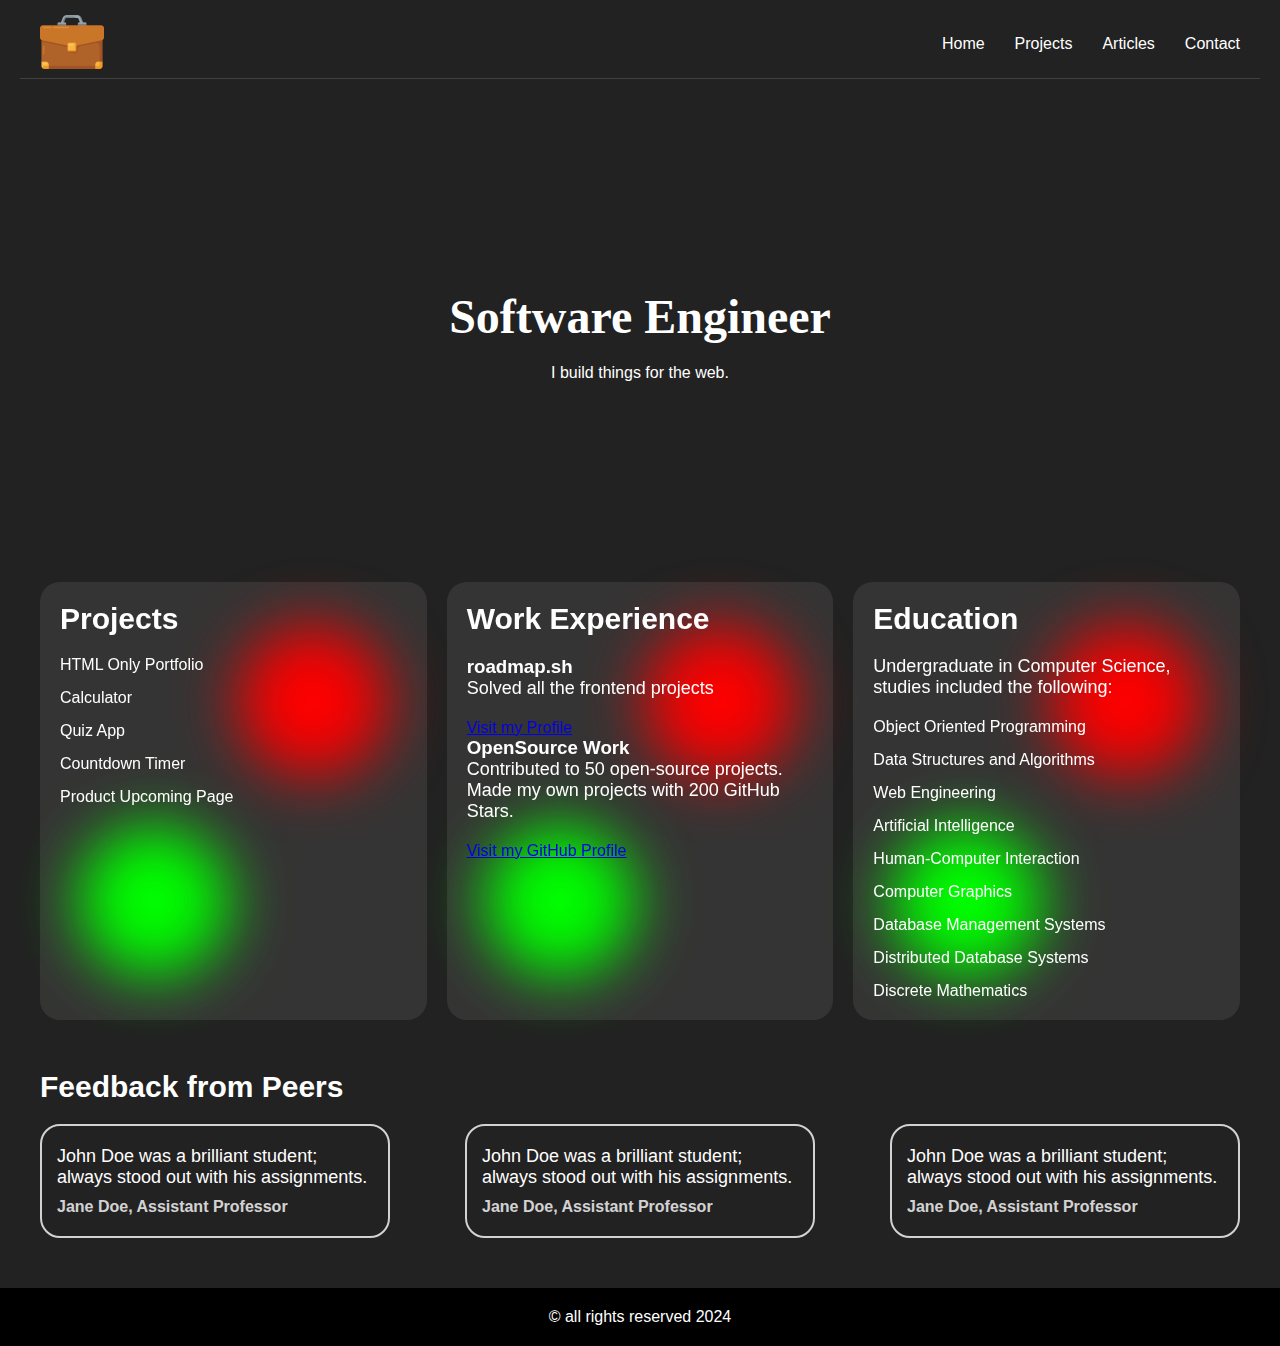
<file: index.html>
<!DOCTYPE html>
<html lang="en">
  <head>
    <meta charset="UTF-8" />
    <meta
      name="viewport"
      content="width=device-width, initial-scale=1.0" />
    <meta
      name="description"
      content="A simple HTML-only website" />
    <!-- SEO Meta Tags -->
    <meta
      name="description"
      content="A simple HTML-only website for roadmap.sh frontend" />
    <meta
      name="keywords"
      content="Frontend Project, HTML, Roadmap.sh" />
    <meta
      name="author"
      content="Austin Hill" />
    <title>Basic HTML Website</title>
    <link
      rel="stylesheet"
      href="styles.css" />
  </head>
  <body>
  <div class="home">
    <header>
      <div class="container bordor-bottom">
        <div class="logo">
          <img
            width="64"
            src="./logo.png"
            alt="Logo" />
        </div>
        <nav>
          <ul>
            <li><a href="index.html">Home</a></li>
            <li><a href="projects.html">Projects</a></li>
            <li><a href="articles.html">Articles</a></li>
            <li><a href="contact.html">Contact</a></li>
          </ul>
        </nav>
      </div>
    </header>

    <main>
      <section class="intro">
        <h1>Software Engineer</h1>
        <p>I build things for the web.</p>
      </section>

      <div class="container gap-5">
        <section class="projects">
          <h2>Projects</h2>
          <ul>
            <li>HTML Only Portfolio</li>
            <li>Calculator</li>
            <li>Quiz App</li>
            <li>Countdown Timer</li>
            <li>Product Upcoming Page</li>
          </ul>
        </section>

        <section class="work-experience">
          <h2>Work Experience</h2>
          <article>
            <h3>roadmap.sh</h3>
            <p>Solved all the frontend projects</p>
            <a href="projects.html">Visit my Profile</a>
          </article>
          <article>
            <h3>OpenSource Work</h3>
            <p>
              Contributed to 50 open-source projects. Made my own projects with
              200 GitHub Stars.
            </p>
            <a href="https://github.com/akinghill">Visit my GitHub Profile</a>
          </article>
        </section>

        <section class="education">
          <h2>Education</h2>
          <p>
            Undergraduate in Computer Science, <br />
            studies included the following:
          </p>
          <ul>
            <li>Object Oriented Programming</li>
            <li>Data Structures and Algorithms</li>
            <li>Web Engineering</li>
            <li>Artificial Intelligence</li>
            <li>Human-Computer Interaction</li>
            <li>Computer Graphics</li>
            <li>Database Management Systems</li>
            <li>Distributed Database Systems</li>
            <li>Discrete Mathematics</li>
          </ul>
        </section>
      </div>
      <div class="container">
        <aside class="reviews">
          <h2>Feedback from Peers</h2>
          <div class="reviews-card">
            <blockquote>
              <p>
                John Doe was a brilliant student; always stood out with his
                assignments.
              </p>
              <footer>Jane Doe, Assistant Professor</footer>
            </blockquote>
            <blockquote>
              <p>
                John Doe was a brilliant student; always stood out with his
                assignments.
              </p>
              <footer>Jane Doe, Assistant Professor</footer>
            </blockquote>
            <blockquote>
              <p>
                John Doe was a brilliant student; always stood out with his
                assignments.
              </p>
              <footer>Jane Doe, Assistant Professor</footer>
            </blockquote>
          </div>
        </aside>
      </div>
    </main>

    <footer class="footer">
      <p>&copy; all rights reserved 2024</p>
    </footer>
  </div>
  </body>
</html>
</file>
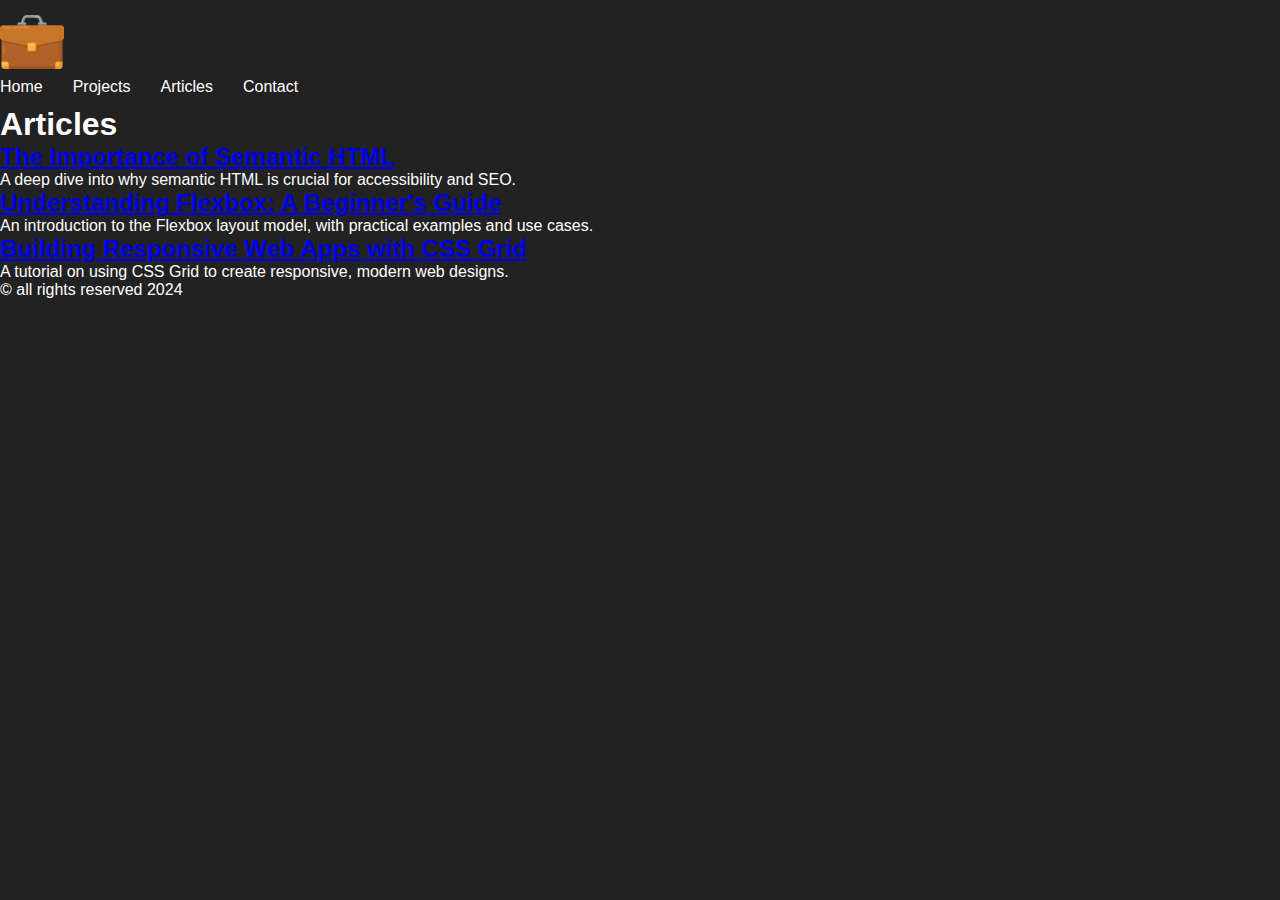
<file: aricles.html>
<!DOCTYPE html>
<html lang="en">
  <head>
    <meta charset="UTF-8" />
    <meta
      name="viewport"
      content="width=device-width, initial-scale=1.0" />
    <!-- SEO Meta Tags -->
    <meta
      name="description"
      content="Articles for a simple HTML-only website for roadmap.sh frontend" />
    <meta
      name="keywords"
      content="Frontend Project, HTML, Roadmap.sh" />
    <meta
      name="author"
      content="Austin Hill" />
    <title>Articles | Basic HTML Website</title>
    <link
      rel="stylesheet"
      href="styles.css" />
  </head>
  <body>
    <header>
      <div class="logo">
        <img
          width="64"
          src="./logo.png"
          alt="Logo" />
      </div>
      <nav>
        <ul>
          <li><a href="index.html">Home</a></li>
          <li><a href="projects.html">Projects</a></li>
          <li><a href="articles.html">Articles</a></li>
          <li><a href="contact.html">Contact</a></li>
        </ul>
      </nav>
    </header>
    <main>
      <section class="articles">
        <h1>Articles</h1>
        <ul>
          <li>
            <h2><a href="article1.html">The Importance of Semantic HTML</a></h2>
            <p>
              A deep dive into why semantic HTML is crucial for accessibility
              and SEO.
            </p>
          </li>
          <li>
            <h2>
              <a href="article2.html"
                >Understanding Flexbox: A Beginner's Guide</a
              >
            </h2>
            <p>
              An introduction to the Flexbox layout model, with practical
              examples and use cases.
            </p>
          </li>
          <li>
            <h2>
              <a href="article3.html"
                >Building Responsive Web Apps with CSS Grid</a
              >
            </h2>
            <p>
              A tutorial on using CSS Grid to create responsive, modern web
              designs.
            </p>
          </li>
        </ul>
      </section>
    </main>
    <footer>
      <p>&copy; all rights reserved 2024</p>
    </footer>
  </body>
</html>
</file>
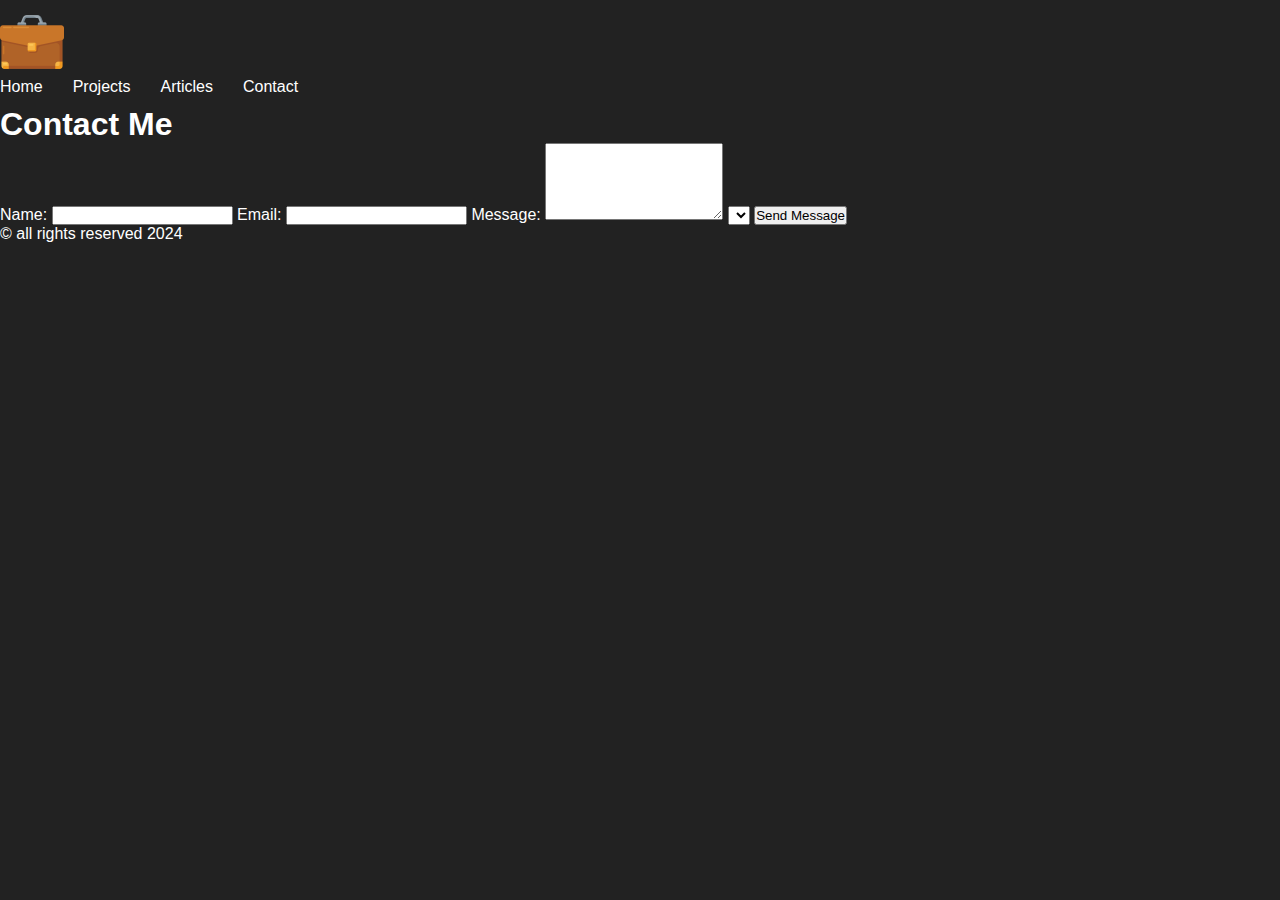
<file: contact.html>
<!DOCTYPE html>
<html lang="en">
  <head>
    <meta charset="UTF-8" />
    <meta
      name="viewport"
      content="width=device-width, initial-scale=1.0" />
    <!-- SEO Meta Tags -->
    <meta
      name="description"
      content="Contact form for a simple HTML-only website for roadmap.sh frontend" />
    <meta
      name="keywords"
      content="Frontend Project, HTML, Roadmap.sh" />
    <meta
      name="author"
      content="Austin Hill" />
    <title>Contact | Basic HTML Website</title>
    <link
      rel="stylesheet"
      href="styles.css" />
  </head>
  <body>
    <header>
      <div class="logo">
        <img
          width="64"
          src="./logo.png"
          alt="Logo" />
      </div>
      <nav>
        <ul>
          <li><a href="index.html">Home</a></li>
          <li><a href="projects.html">Projects</a></li>
          <li><a href="articles.html">Articles</a></li>
          <li><a href="contact.html">Contact</a></li>
        </ul>
      </nav>
    </header>

    <main>
      <section class="contact">
        <h1>Contact Me</h1>
        <form
          action="submit_form.php"
          method="POST">
          <label for="name">Name:</label>
          <input
            type="text"
            id="name"
            name="name"
            required />

          <label for="email">Email:</label>
          <input
            type="email"
            id="email"
            name="email"
            required />

          <label for="message">Message:</label>
          <textarea
            id="message"
            name="message"
            rows="5"
            required></textarea>
            <select name="" id="">
              <option value=""></option>
            </select>

          <button type="submit">Send Message</button>
        </form>
      </section>
    </main>

    <footer>
      <p>&copy; all rights reserved 2024</p>
    </footer>
  </body>
</html>
</file>
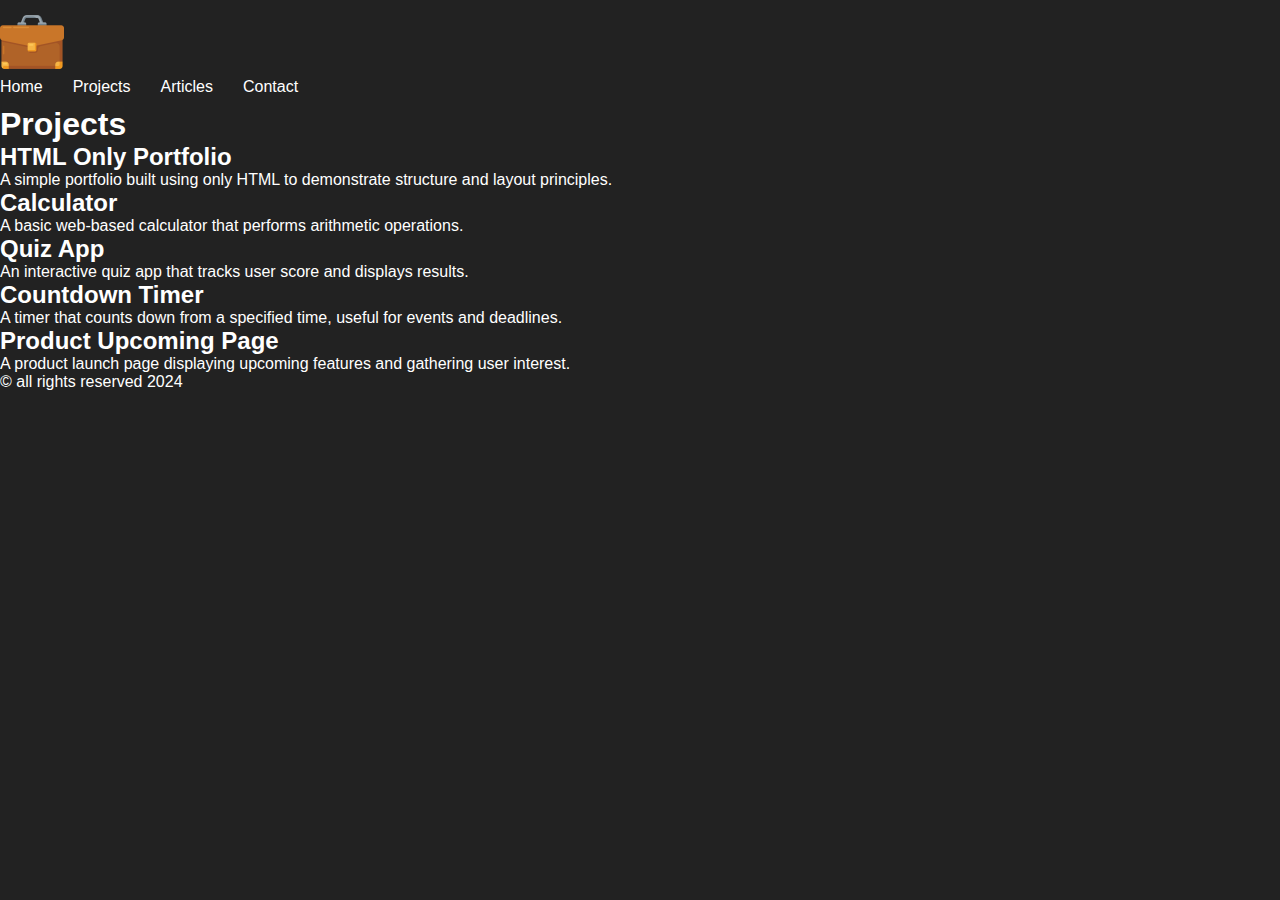
<file: projects.html>
<!DOCTYPE html>
<html lang="en">
  <head>
    <meta charset="UTF-8" />
    <meta
      name="viewport"
      content="width=device-width, initial-scale=1.0" />
    <!-- SEO Meta Tags -->
    <meta
      name="description"
      content="Projects for a simple HTML-only website for roadmap.sh frontend" />
    <meta
      name="keywords"
      content="Frontend Project, HTML, Roadmap.sh" />
    <meta
      name="author"
      content="Austin Hill" />
    <title>Projects | Basic HTML Website</title>
    <link
      rel="stylesheet"
      href="styles.css" />
  </head>
  <body>
    <header>
      <div class="logo">
        <img
          width="64"
          src="./logo.png"
          alt="Logo" />
      </div>
      <nav>
        <ul>
          <li><a href="index.html">Home</a></li>
          <li><a href="projects.html">Projects</a></li>
          <li><a href="articles.html">Articles</a></li>
          <li><a href="contact.html">Contact</a></li>
        </ul>
      </nav>
    </header>

    <main>
      <section class="projects">
        <h1>Projects</h1>
        <ul>
          <li>
            <h2>HTML Only Portfolio</h2>
            <p>
              A simple portfolio built using only HTML to demonstrate structure
              and layout principles.
            </p>
          </li>
          <li>
            <h2>Calculator</h2>
            <p>
              A basic web-based calculator that performs arithmetic operations.
            </p>
          </li>
          <li>
            <h2>Quiz App</h2>
            <p>
              An interactive quiz app that tracks user score and displays
              results.
            </p>
          </li>
          <li>
            <h2>Countdown Timer</h2>
            <p>
              A timer that counts down from a specified time, useful for events
              and deadlines.
            </p>
          </li>
          <li>
            <h2>Product Upcoming Page</h2>
            <p>
              A product launch page displaying upcoming features and gathering
              user interest.
            </p>
          </li>
        </ul>
      </section>
    </main>
    <footer>
      <p>&copy; all rights reserved 2024</p>
    </footer>
  </body>
</html>
</file>
<file: styles.css>
* {
  margin: 0;
  padding: 0;
  box-sizing: border-box;
  list-style: none;
}

body {
  background-color: #222;
  color: white;
  font-family: Arial, Helvetica, sans-serif;
}


header {
  padding: 10px 0;
}
.container {
  width: 100%;
  max-width: 1240px;
  margin: 0 auto;
  padding: 0 20px;
  display: flex;
  justify-content: space-between;
  flex-wrap: wrap;
}
.bordor-bottom {
  border-bottom: 1px solid #414040;
  align-items: center;
}

nav ul {
  display: flex;
  align-items: center;
  list-style: none;
  gap: 30px;
}

nav ul li a {
  color: white;
  text-decoration: none;
}

.intro {
  padding: 200px 0;
  text-align: center;
}

.intro h1 {
  font-size: 48px;
  font-weight: bold;
  margin-bottom: 20px;
  font-family: cursive;
}
/* about */
.container section {
  flex: 1;
  min-width: 300px;
  backdrop-filter: blur(5px);
  background-color: rgba(59, 58, 58, 0.8);
  padding: 20px;
  border-radius: 20px;
}
.container section::before {
  content: "";
  position: absolute;
  top: 10%;
  right: 10%;
  width: 150px;
  height: 150px;
  border-radius: 50%;
  background-color: rgba(255, 0, 0, 1);
  filter: blur(30px);
  z-index: -1;
}
.container section::after {
  content: "";
  position: absolute;
  bottom: 10%;
  left: 10%;
  width: 150px;
  height: 150px;
  border-radius: 50%;
  background-color: rgba(0, 255, 0, 1);
  filter: blur(30px);
  z-index: -1;
}

.gap-5 {
  gap: 20px;
}

.container section h2 {
  font-size: 30px;
  margin-bottom: 20px;
}

.container section p {
  font-size: 18px;
  margin-bottom: 20px;
}
.container section ul {
  display: flex;
  flex-direction: column;
  gap: 15px;
}

/* reviews */
.reviews {
  padding: 50px 0;

  width: 100%;
}

.reviews h2 {
  font-size: 30px;
  margin-bottom: 20px;
}
.reviews .reviews-card {
  display: flex;
  align-items: center;
  justify-content: space-between;
  flex-wrap: wrap;
  width: 100%;
  gap: 20px;
}

.reviews .reviews-card blockquote {
  width: 350px;
  padding: 20px 15px;
  border-radius: 20px;
  border: 2px solid rgba(255, 255, 255, 0.8);
}

.reviews .reviews-card blockquote p {
  font-size: 18px;
  margin-bottom: 10px;
}
.reviews .reviews-card blockquote footer {
  font-size: 16px;
  opacity: 0.8;
  font-weight: bold;
}

/* footer */

.footer {
  padding: 20px 0;
  background-color: #000;
  color: white;
  text-align: center;
}


@media (max-width: 350px) {
  nav ul {
    flex-direction: column;
  }
  .container section {
    min-width: 200px;
  }
}

@media (max-width: 768px) {
  header {
    padding: 10px 0;
    min-height: 120px;
  }
  header .container {
    flex-direction: column;
    gap: 20px;
    padding: 10px 0;
  }
}
</file>
